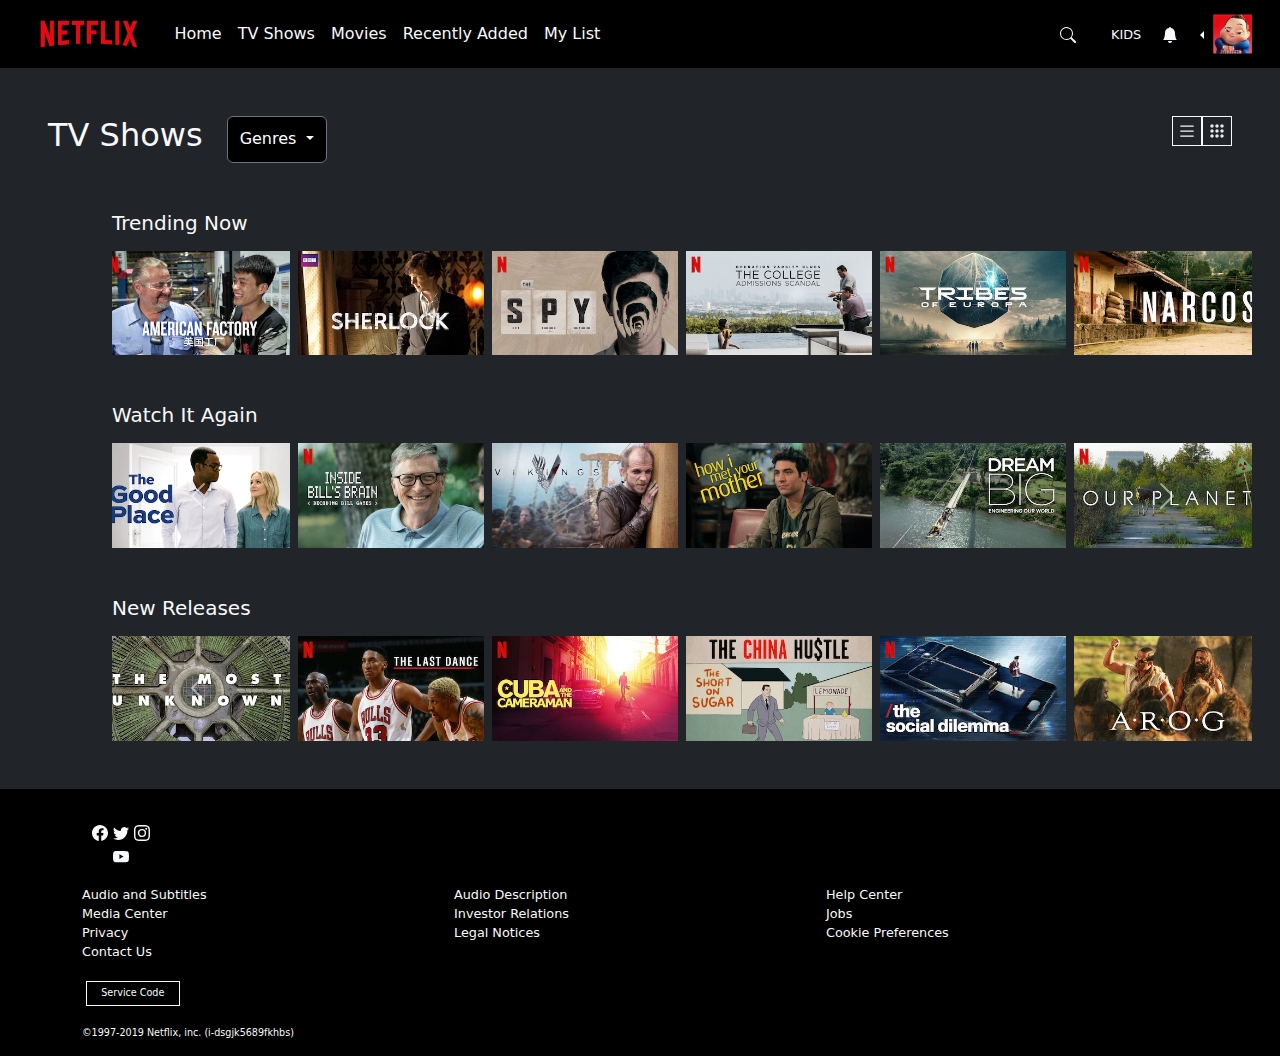
<file: index.html>
<!DOCTYPE html>
<html lang="en">

<head>
    <meta charset="UTF-8">
    <meta name="viewport" content="width=device-width, initial-scale=1.0">
    <link href="https://cdn.jsdelivr.net/npm/bootstrap@5.3.3/dist/css/bootstrap.min.css" rel="stylesheet"
        integrity="sha384-QWTKZyjpPEjISv5WaRU9OFeRpok6YctnYmDr5pNlyT2bRjXh0JMhjY6hW+ALEwIH" crossorigin="anonymous">
    <link rel="stylesheet" href="custom-style.css">
    <title>NETFLIX</title>
</head>

<body class="bg-dark">
    <header class="bg-black sticky-top">
        <nav class="navbar navbar-expand-lg px-3">
            <div class="container-fluid">
                <img src="assets/netflix_logo.png" alt="logo" class="w-10 me-3">
                <button class="navbar-toggler bg-light" type="button" data-bs-toggle="collapse"
                    data-bs-target="#navbarNav" aria-controls="navbarNav" aria-expanded="false"
                    aria-label="Toggle navigation">
                    <span class="navbar-toggler-icon"></span>
                </button>
                <div class="collapse navbar-collapse" id="navbarNav">
                    <ul class="navbar-nav">
                        <li class="nav-item">
                            <a class="nav-link active text-light" aria-current="page" href="#">Home</a>
                        </li>
                        <li class="nav-item ">
                            <a class="nav-link text-light" href="#">TV Shows</a>
                        </li>
                        <li class="nav-item">
                            <a class="nav-link text-light" href="#">Movies</a>
                        </li>
                        <li class="nav-item">
                            <a class="nav-link text-light" href="#">Recently Added</a>
                        </li>
                        <li class="nav-item">
                            <a class="nav-link text-light" href="#">My List</a>
                        </li>
                    </ul>
                </div>
                <div class="row align-items-center w-25 d-none d-lg-flex justify-content-end">
                    <div class="col-2 px-0">
                        <span class="text-light"><svg xmlns="http://www.w3.org/2000/svg" width="16" height="16"
                                fill="currentColor" class="bi bi-search" viewBox="0 0 16 16">
                                <path
                                    d="M11.742 10.344a6.5 6.5 0 1 0-1.397 1.398h-.001q.044.06.098.115l3.85 3.85a1 1 0 0 0 1.415-1.414l-3.85-3.85a1 1 0 0 0-.115-.1zM12 6.5a5.5 5.5 0 1 1-11 0 5.5 5.5 0 0 1 11 0" />
                            </svg></span>
                    </div>
                    <div class="col-2 px-0">
                        <p class="text-light fs-small m-0">KIDS</p>
                    </div>
                    <div class="col-1 px-0">
                        <span class="text-light"><svg xmlns="http://www.w3.org/2000/svg" width="16" height="16"
                                fill="currentColor" class="bi bi-bell-fill" viewBox="0 0 16 16">
                                <path
                                    d="M8 16a2 2 0 0 0 2-2H6a2 2 0 0 0 2 2m.995-14.901a1 1 0 1 0-1.99 0A5 5 0 0 0 3 6c0 1.098-.5 6-2 7h14c-1.5-1-2-5.902-2-7 0-2.42-1.72-4.44-4.005-4.901" />
                            </svg></span>
                    </div>
                    <div class="col-3 px-0">
                        <div class="btn-group dropstart">
                            <button type="button" class="btn btn-secondary dropdown-toggle bg-transparent border-0"
                                data-bs-toggle="dropdown" aria-expanded="false">
                                <img src="assets/avatar.png" alt="avatar
                              " class="w-75">
                            </button>
                            <ul
                                class="dropdown-menu dropdown-menu-end dropdown-menu-lg-start bg-dark border border-1 border-light">
                                <li><a class="dropdown-item bg-dark text-light" href="profile.html">Profile</a></li>
                                <li><a class="dropdown-item bg-dark text-light" href="settings.html">Settings</a></li>
                            </ul>
                        </div>

                    </div>
                </div>
            </div>
        </nav>
    </header>

    <main class="px-5 mt-5">
        <div class="hero d-flex justify-content-between align-center">
            <div class="tv-shows d-flex justify-content-between">
                <h1 class="text-light me-4 fs-2">TV Shows</h1>
                <div class="btn-group ">
                    <button class="btn btn-secondary dropdown-toggle fs-6" type="button" data-bs-toggle="dropdown"
                        aria-expanded="false" style="background-color: black;">
                        Genres
                    </button>
                    <ul class="dropdown-menu bg-black">
                        <li><a class="dropdown-item bg-dark text-light" href="#">Fantasy</a></li>
                        <li><a class="dropdown-item bg-dark text-light" href="#">Sci-Fi</a></li>
                        <li><a class="dropdown-item bg-dark text-light" href="#">Horror</a></li>
                    </ul>
                </div>
            </div>
            <div class="d-none d-lg-flex">
                <svg xmlns="http://www.w3.org/2000/svg" width="30" height="30" fill="currentColor"
                    class="bi bi-list text-light border border-1 border-light p-1" viewBox="0 0 16 16">
                    <path fill-rule="evenodd"
                        d="M2.5 12a.5.5 0 0 1 .5-.5h10a.5.5 0 0 1 0 1H3a.5.5 0 0 1-.5-.5m0-4a.5.5 0 0 1 .5-.5h10a.5.5 0 0 1 0 1H3a.5.5 0 0 1-.5-.5m0-4a.5.5 0 0 1 .5-.5h10a.5.5 0 0 1 0 1H3a.5.5 0 0 1-.5-.5" />
                </svg>
                <svg xmlns="http://www.w3.org/2000/svg" height="30px" viewBox="0 -960 960 960" width="30px"
                    fill="#e8eaed" class="border border-1 border-light p-1">
                    <path
                        d="M240-160q-33 0-56.5-23.5T160-240q0-33 23.5-56.5T240-320q33 0 56.5 23.5T320-240q0 33-23.5 56.5T240-160Zm240 0q-33 0-56.5-23.5T400-240q0-33 23.5-56.5T480-320q33 0 56.5 23.5T560-240q0 33-23.5 56.5T480-160Zm240 0q-33 0-56.5-23.5T640-240q0-33 23.5-56.5T720-320q33 0 56.5 23.5T800-240q0 33-23.5 56.5T720-160ZM240-400q-33 0-56.5-23.5T160-480q0-33 23.5-56.5T240-560q33 0 56.5 23.5T320-480q0 33-23.5 56.5T240-400Zm240 0q-33 0-56.5-23.5T400-480q0-33 23.5-56.5T480-560q33 0 56.5 23.5T560-480q0 33-23.5 56.5T480-400Zm240 0q-33 0-56.5-23.5T640-480q0-33 23.5-56.5T720-560q33 0 56.5 23.5T800-480q0 33-23.5 56.5T720-400ZM240-640q-33 0-56.5-23.5T160-720q0-33 23.5-56.5T240-800q33 0 56.5 23.5T320-720q0 33-23.5 56.5T240-640Zm240 0q-33 0-56.5-23.5T400-720q0-33 23.5-56.5T480-800q33 0 56.5 23.5T560-720q0 33-23.5 56.5T480-640Zm240 0q-33 0-56.5-23.5T640-720q0-33 23.5-56.5T720-800q33 0 56.5 23.5T800-720q0 33-23.5 56.5T720-640Z" />
                </svg>
            </div>
        </div>

        <section class="container mt-5 px-0 mx-0 align-items-center d-flex flex-column d-lg-block ms-lg-6">
            <h2 class="text-light fs-5 mb-3">Trending Now</h2>
            <div id="trendingCarousel" class="carousel slide" data-ride="carousel">
                <div class="carousel-inner">
                    <div class="carousel-item active">
                        <div class="row ">
                            <div class="col-4 col-lg-2 px-1"><img src="assets/media/media1.jpg" class="d-block w-100"
                                    alt="...">
                            </div>
                            <div class="col-4 col-lg-2 px-1"><img src="assets/media/media0.webp" class="d-block w-100"
                                    alt="...">
                            </div>
                            <div class="col-4 col-lg-2 px-1"><img src="assets/media/media10.jpg" class="d-block w-100"
                                    alt="...">
                            </div>
                            <div class="col-4 col-lg-2 px-1 d-none d-lg-block"><img src="assets/media/media11.jpg"
                                    class="d-block w-100" alt="...">
                            </div>
                            <div class="col-4 col-lg-2 px-1 d-none d-lg-block"><img src="assets/media/media12.jpg"
                                    class="d-block w-100" alt="...">
                            </div>
                            <div class="col-4 col-lg-2 px-1 d-none d-lg-block"><img src="assets/media/media13.jpg"
                                    class="d-block w-100" alt="...">
                            </div>
                        </div>
                    </div>
                    <div class="carousel-item ">
                        <div class="row ">
                            <div class="col-4 col-lg-2 px-1"><img src="assets/media/media14.webp" class="d-block w-100"
                                    alt="...">
                            </div>
                            <div class="col-4 col-lg-2 px-1"><img src="assets/media/media15.jpg" class="d-block w-100"
                                    alt="...">
                            </div>
                            <div class="col-4 col-lg-2 px-1"><img src="assets/media/media16.webp" class="d-block w-100"
                                    alt="...">
                            </div>
                            <div class="col-4 col-lg-2 px-1 d-none d-lg-block"><img src="assets/media/media17.jpg"
                                    class="d-block w-100" alt="...">
                            </div>
                            <div class="col-4 col-lg-2 px-1 d-none d-lg-block"><img src="assets/media/media18.jpg"
                                    class="d-block w-100" alt="...">
                            </div>
                            <div class="col-4 col-lg-2 px-1 d-none d-lg-block"><img src="assets/media/media19.webp"
                                    class="d-block w-100" alt="...">
                            </div>
                        </div>
                    </div>
                </div>
                <button class="carousel-control-prev" type="button" data-bs-target="#trendingCarousel"
                    data-bs-slide="prev">
                    <span class="carousel-control-prev-icon" aria-hidden="true"></span>
                    <span class="visually-hidden">Previous</span>
                </button>
                <button class="carousel-control-next" type="button" data-bs-target="#trendingCarousel"
                    data-bs-slide="next">
                    <span class="carousel-control-next-icon" aria-hidden="true"></span>
                    <span class="visually-hidden">Next</span>
                </button>

            </div>


            <h2 class="mt-5 text-light fs-5 mb-3">Watch It Again</h2>
            <div id="watchCarousel" class="carousel slide" data-ride="carousel">
                <div class="carousel-inner">
                    <div class="carousel-item active">
                        <div class="row ">
                            <div class="col-4 col-lg-2 px-1"><img src="assets/media/media2.webp" class="d-block w-100"
                                    alt="...">
                            </div>
                            <div class="col-4 col-lg-2 px-1"><img src="assets/media/media20.jpg" class="d-block w-100"
                                    alt="...">
                            </div>
                            <div class="col-4 col-lg-2 px-1"><img src="assets/media/media21.webp" class="d-block w-100"
                                    alt="...">
                            </div>
                            <div class="col-4 col-lg-2 px-1 d-none d-lg-block"><img src="assets/media/media22.webp"
                                    class="d-block w-100" alt="...">
                            </div>
                            <div class="col-4 col-lg-2 px-1 d-none d-lg-block"><img src="assets/media/media23.webp"
                                    class="d-block w-100" alt="...">
                            </div>
                            <div class="col-4 col-lg-2 px-1 d-none d-lg-block"><img src="assets/media/media24.jpg"
                                    class="d-block w-100" alt="...">
                            </div>
                        </div>
                    </div>
                    <div class="carousel-item ">
                        <div class="row ">
                            <div class="col-4 col-lg-2 px-1"><img src="assets/media/media25.webp" class="d-block w-100"
                                    alt="...">
                            </div>
                            <div class="col-4 col-lg-2 px-1"><img src="assets/media/media26.webp" class="d-block w-100"
                                    alt="...">
                            </div>
                            <div class="col-4 col-lg-2 px-1"><img src="assets/media/media27.jpg" class="d-block w-100"
                                    alt="...">
                            </div>
                            <div class="col-4 col-lg-2 px-1 d-none d-lg-block"><img src="assets/media/media28.jpg"
                                    class="d-block w-100" alt="...">
                            </div>
                            <div class="col-4 col-lg-2 px-1 d-none d-lg-block"><img src="assets/media/media29.jpg"
                                    class="d-block w-100" alt="...">
                            </div>
                            <div class="col-4 col-lg-2 px-1 d-none d-lg-block"><img src="assets/media/media30.jpg"
                                    class="d-block w-100" alt="...">
                            </div>
                        </div>
                    </div>
                </div>
                <button class="carousel-control-prev" type="button" data-bs-target="#watchCarousel"
                    data-bs-slide="prev">
                    <span class="carousel-control-prev-icon" aria-hidden="true"></span>
                    <span class="visually-hidden">Previous</span>
                </button>
                <button class="carousel-control-next" type="button" data-bs-target="#watchCarousel"
                    data-bs-slide="next">
                    <span class="carousel-control-next-icon" aria-hidden="true"></span>
                    <span class="visually-hidden">Next</span>
                </button>

            </div>

                <!-- New Releases Section -->
                <h2 class="mt-5 text-light fs-5 mb-3 text-center text-lg-start">New Releases</h2>
                <div id="newCarousel" class="carousel slide" data-ride="carousel">
                    <div class="carousel-inner">
                        <div class="carousel-item active">
                            <div class="row ">
                                <div class="col-4 col-lg-2 px-1"><img src="assets/media/media31.webp" class="d-block w-100"
                                        alt="...">
                                </div>
                                <div class="col-4 col-lg-2 px-1"><img src="assets/media/media32.jpg" class="d-block w-100"
                                        alt="...">
                                </div>
                                <div class="col-4 col-lg-2 px-1"><img src="assets/media/media4.jpg" class="d-block w-100"
                                        alt="...">
                                </div>
                                <div class="col-4 col-lg-2 px-1 d-none d-lg-block"><img src="assets/media/media5.webp"
                                        class="d-block w-100" alt="...">
                                </div>
                                <div class="col-4 col-lg-2 px-1 d-none d-lg-block"><img src="assets/media/media6.jpg"
                                        class="d-block w-100" alt="...">
                                </div>
                                <div class="col-4 col-lg-2 px-1 d-none d-lg-block"><img src="assets/media/media7.webp"
                                        class="d-block w-100" alt="...">
                                </div>
                            </div>
                        </div>
                        <div class="carousel-item ">
                            <div class="row ">
                                <div class="col-4 col-lg-2 px-1"><img src="assets/media/media8.webp" class="d-block w-100"
                                        alt="...">
                                </div>
                                <div class="col-4 col-lg-2 px-1"><img src="assets/media/media9.jpg" class="d-block w-100"
                                        alt="...">
                                </div>
                                <div class="col-4 col-lg-2 px-1"><img src="assets/media/media0.webp" class="d-block w-100"
                                        alt="...">
                                </div>
                                <div class="col-4 col-lg-2 px-1 d-none d-lg-block"><img src="assets/media/media17.jpg"
                                        class="d-block w-100" alt="...">
                                </div>
                                <div class="col-4 col-lg-2 px-1 d-none d-lg-block"><img src="assets/media/media18.jpg"
                                        class="d-block w-100" alt="...">
                                </div>
                                <div class="col-4 col-lg-2 px-1 d-none d-lg-block"><img src="assets/media/media19.webp"
                                        class="d-block w-100" alt="...">
                                </div>
                            </div>
                        </div>
                    </div>
                    <button class="carousel-control-prev" type="button" data-bs-target="#newCarousel"
                        data-bs-slide="prev">
                        <span class="carousel-control-prev-icon" aria-hidden="true"></span>
                        <span class="visually-hidden">Previous</span>
                    </button>
                    <button class="carousel-control-next" type="button" data-bs-target="#newCarousel"
                        data-bs-slide="next">
                        <span class="carousel-control-next-icon" aria-hidden="true"></span>
                        <span class="visually-hidden">Next</span>
                    </button>
    
                </div>

        </section>


    </main>

    <footer class="footer bg-black mt-5">
        <div class="container d-flex flex-column ">
            <div class="row mt-3 mb-3 g-3">
                <div class="col-1 text-center">
                    <svg xmlns="http://www.w3.org/2000/svg" width="16" height="16" fill="currentColor"
                        class="bi bi-facebook text-light" viewBox="0 0 16 16">
                        <path
                            d="M16 8.049c0-4.446-3.582-8.05-8-8.05C3.58 0-.002 3.603-.002 8.05c0 4.017 2.926 7.347 6.75 7.951v-5.625h-2.03V8.05H6.75V6.275c0-2.017 1.195-3.131 3.022-3.131.876 0 1.791.157 1.791.157v1.98h-1.009c-.993 0-1.303.621-1.303 1.258v1.51h2.218l-.354 2.326H9.25V16c3.824-.604 6.75-3.934 6.75-7.951" />
                    </svg>
                    <svg xmlns="http://www.w3.org/2000/svg" width="16" height="16" fill="currentColor"
                        class="bi bi-twitter text-light" viewBox="0 0 16 16">
                        <path
                            d="M5.026 15c6.038 0 9.341-5.003 9.341-9.334q.002-.211-.006-.422A6.7 6.7 0 0 0 16 3.542a6.7 6.7 0 0 1-1.889.518 3.3 3.3 0 0 0 1.447-1.817 6.5 6.5 0 0 1-2.087.793A3.286 3.286 0 0 0 7.875 6.03a9.32 9.32 0 0 1-6.767-3.429 3.29 3.29 0 0 0 1.018 4.382A3.3 3.3 0 0 1 .64 6.575v.045a3.29 3.29 0 0 0 2.632 3.218 3.2 3.2 0 0 1-.865.115 3 3 0 0 1-.614-.057 3.28 3.28 0 0 0 3.067 2.277A6.6 6.6 0 0 1 .78 13.58a6 6 0 0 1-.78-.045A9.34 9.34 0 0 0 5.026 15" />
                    </svg>
                    <svg xmlns="http://www.w3.org/2000/svg" width="16" height="16" fill="currentColor"
                        class="bi bi-instagram text-light" viewBox="0 0 16 16">
                        <path
                            d="M8 0C5.829 0 5.556.01 4.703.048 3.85.088 3.269.222 2.76.42a3.9 3.9 0 0 0-1.417.923A3.9 3.9 0 0 0 .42 2.76C.222 3.268.087 3.85.048 4.7.01 5.555 0 5.827 0 8.001c0 2.172.01 2.444.048 3.297.04.852.174 1.433.372 1.942.205.526.478.972.923 1.417.444.445.89.719 1.416.923.51.198 1.09.333 1.942.372C5.555 15.99 5.827 16 8 16s2.444-.01 3.298-.048c.851-.04 1.434-.174 1.943-.372a3.9 3.9 0 0 0 1.416-.923c.445-.445.718-.891.923-1.417.197-.509.332-1.09.372-1.942C15.99 10.445 16 10.173 16 8s-.01-2.445-.048-3.299c-.04-.851-.175-1.433-.372-1.941a3.9 3.9 0 0 0-.923-1.417A3.9 3.9 0 0 0 13.24.42c-.51-.198-1.092-.333-1.943-.372C10.443.01 10.172 0 7.998 0zm-.717 1.442h.718c2.136 0 2.389.007 3.232.046.78.035 1.204.166 1.486.275.373.145.64.319.92.599s.453.546.598.92c.11.281.24.705.275 1.485.039.843.047 1.096.047 3.231s-.008 2.389-.047 3.232c-.035.78-.166 1.203-.275 1.485a2.5 2.5 0 0 1-.599.919c-.28.28-.546.453-.92.598-.28.11-.704.24-1.485.276-.843.038-1.096.047-3.232.047s-2.39-.009-3.233-.047c-.78-.036-1.203-.166-1.485-.276a2.5 2.5 0 0 1-.92-.598 2.5 2.5 0 0 1-.6-.92c-.109-.281-.24-.705-.275-1.485-.038-.843-.046-1.096-.046-3.233s.008-2.388.046-3.231c.036-.78.166-1.204.276-1.486.145-.373.319-.64.599-.92s.546-.453.92-.598c.282-.11.705-.24 1.485-.276.738-.034 1.024-.044 2.515-.045zm4.988 1.328a.96.96 0 1 0 0 1.92.96.96 0 0 0 0-1.92m-4.27 1.122a4.109 4.109 0 1 0 0 8.217 4.109 4.109 0 0 0 0-8.217m0 1.441a2.667 2.667 0 1 1 0 5.334 2.667 2.667 0 0 1 0-5.334" />
                    </svg>
                    <svg xmlns="http://www.w3.org/2000/svg" width="16" height="16" fill="currentColor"
                        class="bi bi-youtube text-light" viewBox="0 0 16 16">
                        <path
                            d="M8.051 1.999h.089c.822.003 4.987.033 6.11.335a2.01 2.01 0 0 1 1.415 1.42c.101.38.172.883.22 1.402l.01.104.022.26.008.104c.065.914.073 1.77.074 1.957v.075c-.001.194-.01 1.108-.082 2.06l-.008.105-.009.104c-.05.572-.124 1.14-.235 1.558a2.01 2.01 0 0 1-1.415 1.42c-1.16.312-5.569.334-6.18.335h-.142c-.309 0-1.587-.006-2.927-.052l-.17-.006-.087-.004-.171-.007-.171-.007c-1.11-.049-2.167-.128-2.654-.26a2.01 2.01 0 0 1-1.415-1.419c-.111-.417-.185-.986-.235-1.558L.09 9.82l-.008-.104A31 31 0 0 1 0 7.68v-.123c.002-.215.01-.958.064-1.778l.007-.103.003-.052.008-.104.022-.26.01-.104c.048-.519.119-1.023.22-1.402a2.01 2.01 0 0 1 1.415-1.42c.487-.13 1.544-.21 2.654-.26l.17-.007.172-.006.086-.003.171-.007A100 100 0 0 1 7.858 2zM6.4 5.209v4.818l4.157-2.408z" />
                    </svg>
                </div>
            </div>
            <div class="row justify-content-center g-0 ">
                <div class="col-md-4 p-0">
                    <ul class="list-unstyled text-light fs-small">
                        <li>Audio and Subtitles</li>
                        <li>Media Center</li>
                        <li>Privacy</li>
                        <li>Contact Us</li>
                    </ul>
                </div>
                <div class="col-md-4 p-0">
                    <ul class="list-unstyled text-light fs-small">
                        <li>Audio Description</li>
                        <li>Investor Relations</li>
                        <li>Legal Notices</li>
                    </ul>
                </div>
                <div class="col-md-4 p-0">
                    <ul class="list-unstyled text-light fs-small">
                        <li>Help Center</li>
                        <li>Jobs</li>
                        <li>Cookie Preferences</li>
                    </ul>
                </div>
            </div>
            <div class="row mt-1 mb-3 ms-1">
                <div class="col-1 border border-1 border-light text-light align-items-center px-0 py-1 ">
                    <p class="fs-supersmall mb-0 text-center">Service Code</p>
                </div>
            </div>

            <div class="row mt-1 mb-3">
                <div class="col-4 ">
                    <p class="text-light fs-supersmall m-0">©1997-2019 Netflix, inc. (i-dsgjk5689fkhbs)</p>
                </div>
            </div>

        </div>
    </footer>

    <script src="https://cdn.jsdelivr.net/npm/@popperjs/core@2.11.8/dist/umd/popper.min.js"
        integrity="sha384-I7E8VVD/ismYTF4hNIPjVp/Zjvgyol6VFvRkX/vR+Vc4jQkC+hVqc2pM8ODewa9r"
        crossorigin="anonymous"></script>
    <script src="https://cdn.jsdelivr.net/npm/bootstrap@5.3.3/dist/js/bootstrap.min.js"
        integrity="sha384-0pUGZvbkm6XF6gxjEnlmuGrJXVbNuzT9qBBavbLwCsOGabYfZo0T0to5eqruptLy"
        crossorigin="anonymous"></script>
</body>

</html>
</file>
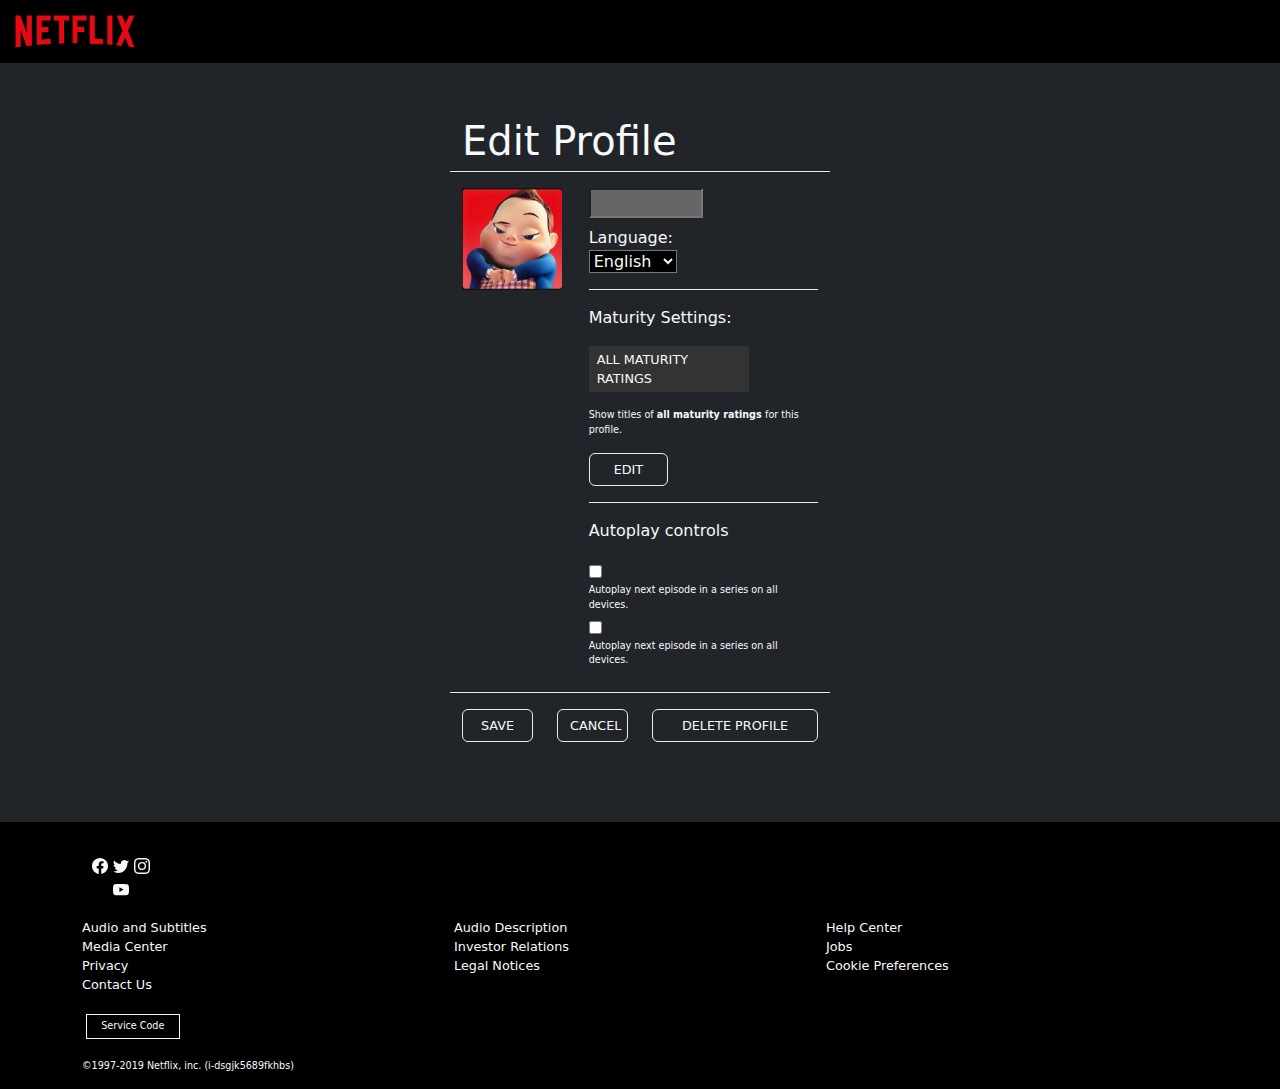
<file: profile.html>
<!DOCTYPE html>
<html lang="en">

<head>
    <meta charset="UTF-8">
    <meta name="viewport" content="width=device-width, initial-scale=1.0">
    <link rel="stylesheet" href="custom-style.css">
    <title>Profile</title>
</head>

<body class="bg-dark ">
    <header class="bg-black mb-5 sticky-top">
        <a href="index.html"><img src="assets/netflix_logo.png" alt="logo" width="150"></a>

    </header>
    <main>
        <div class="container ">
            <div class="row">
                <div class="col-lg-4 col-0"></div>
                <div class="col-lg-4 col-12">
                    <div class="row">
                        <div
                            class="col-12 border border-1 border-light-subtle border-top-0 border-start-0 border-end-0 mb-3">
                            <p class="text-light fs-1 mb-0">Edit Profile</p>
                        </div>
                        <div class="col-12 col-lg-4 justify-content-center d-flex mb-4 d-lg-block">
                            <img src="assets/avatar.png" alt="proofile" width="100">
                        </div>
                        <div class="col-12 col-lg-8 flex-column align-content-center ">
                            <input type="text " class="text-light bg-gray2 px-2 mb-2 w-50">
                            <form>
                                <div
                                    class="lang border border-1 border-light-subtle border-top-0 border-start-0 border-end-0 mb-3 pb-3">
                                    <label for="language" class="text-light">Language:</label>
                                    <select name="language" id="language" class="bg-black text-light d-block">
                                        <option selected>English</option>
                                        <option>Italiano</option>
                                        <option>Espanol</option>
                                        <option>Francais</option>
                                    </select>
                                </div>
                                <div
                                    class="maturity border border-1 border-light-subtle border-top-0 border-start-0 border-end-0 mb-3 pb-3">
                                    <p class="text-light">Maturity Settings:</p>
                                    <p class="text-light bg-grayold py-1 px-2  fs-small w-70">ALL MATURITY RATINGS</p>
                                    <p class="text-light fs-supersmall">Show titles of <span class="fw-bold">all
                                            maturity ratings </span>for this profile.</p>
                                    <button
                                        class="btn text-light border border-1 border-light-subtle px-4 fs-small">EDIT</button>
                                </div>
                                <div class="autoplay">
                                    <p class="text-light">Autoplay controls</p>
                                    <input type="checkbox" class="text-light align-middle " id="autoplayChekd">
                                    <label for="autoplayChekd" class="text-light fs-supersmall">
                                        Autoplay next episode in a series on all devices.
                                    </label><br>
                                    <input type="checkbox" class="text-light bg-transparent align-middle" id="autoplay">
                                    <label for="autoplay" class="text-light fs-supersmall mb-4">
                                        Autoplay next episode in a series on all devices.
                                    </label>
                                </div>
                            </form>

                        </div>
                        <div
                            class="col-12 border border-1 border-light-subtle border-bottom-0 border-start-0 border-end-0 mb-3">
                            <p class="text-light fs-1 mb-0">
                            <div class="row mt-3">
                                <div class="col-3 "><button
                                        class="btn text-light border border-1 border-light-subtle fs-small w-100">SAVE</button>
                                </div>
                                <div class="col-3"><button
                                        class="btn text-light border border-1 border-light-subtle fs-small w-100">CANCEL</button>
                                </div>
                                <div class="col-6"><button
                                        class="btn text-light border border-1 border-light-subtle fs-small w-100">DELETE
                                        PROFILE</button></div>
                            </div>

                            </p>
                        </div>
                    </div>

                </div>
                <div class="col-lg-4 col-0"></div>
            </div>
        </div>

    </main>







    <footer class="footer bg-black mt-5">
        <div class="container d-flex flex-column ">
            <div class="row mt-3 mb-3 g-3">
                <div class="col-1 text-center">
                    <svg xmlns="http://www.w3.org/2000/svg" width="16" height="16" fill="currentColor"
                        class="bi bi-facebook text-light" viewBox="0 0 16 16">
                        <path
                            d="M16 8.049c0-4.446-3.582-8.05-8-8.05C3.58 0-.002 3.603-.002 8.05c0 4.017 2.926 7.347 6.75 7.951v-5.625h-2.03V8.05H6.75V6.275c0-2.017 1.195-3.131 3.022-3.131.876 0 1.791.157 1.791.157v1.98h-1.009c-.993 0-1.303.621-1.303 1.258v1.51h2.218l-.354 2.326H9.25V16c3.824-.604 6.75-3.934 6.75-7.951" />
                    </svg>
                    <svg xmlns="http://www.w3.org/2000/svg" width="16" height="16" fill="currentColor"
                        class="bi bi-twitter text-light" viewBox="0 0 16 16">
                        <path
                            d="M5.026 15c6.038 0 9.341-5.003 9.341-9.334q.002-.211-.006-.422A6.7 6.7 0 0 0 16 3.542a6.7 6.7 0 0 1-1.889.518 3.3 3.3 0 0 0 1.447-1.817 6.5 6.5 0 0 1-2.087.793A3.286 3.286 0 0 0 7.875 6.03a9.32 9.32 0 0 1-6.767-3.429 3.29 3.29 0 0 0 1.018 4.382A3.3 3.3 0 0 1 .64 6.575v.045a3.29 3.29 0 0 0 2.632 3.218 3.2 3.2 0 0 1-.865.115 3 3 0 0 1-.614-.057 3.28 3.28 0 0 0 3.067 2.277A6.6 6.6 0 0 1 .78 13.58a6 6 0 0 1-.78-.045A9.34 9.34 0 0 0 5.026 15" />
                    </svg>
                    <svg xmlns="http://www.w3.org/2000/svg" width="16" height="16" fill="currentColor"
                        class="bi bi-instagram text-light" viewBox="0 0 16 16">
                        <path
                            d="M8 0C5.829 0 5.556.01 4.703.048 3.85.088 3.269.222 2.76.42a3.9 3.9 0 0 0-1.417.923A3.9 3.9 0 0 0 .42 2.76C.222 3.268.087 3.85.048 4.7.01 5.555 0 5.827 0 8.001c0 2.172.01 2.444.048 3.297.04.852.174 1.433.372 1.942.205.526.478.972.923 1.417.444.445.89.719 1.416.923.51.198 1.09.333 1.942.372C5.555 15.99 5.827 16 8 16s2.444-.01 3.298-.048c.851-.04 1.434-.174 1.943-.372a3.9 3.9 0 0 0 1.416-.923c.445-.445.718-.891.923-1.417.197-.509.332-1.09.372-1.942C15.99 10.445 16 10.173 16 8s-.01-2.445-.048-3.299c-.04-.851-.175-1.433-.372-1.941a3.9 3.9 0 0 0-.923-1.417A3.9 3.9 0 0 0 13.24.42c-.51-.198-1.092-.333-1.943-.372C10.443.01 10.172 0 7.998 0zm-.717 1.442h.718c2.136 0 2.389.007 3.232.046.78.035 1.204.166 1.486.275.373.145.64.319.92.599s.453.546.598.92c.11.281.24.705.275 1.485.039.843.047 1.096.047 3.231s-.008 2.389-.047 3.232c-.035.78-.166 1.203-.275 1.485a2.5 2.5 0 0 1-.599.919c-.28.28-.546.453-.92.598-.28.11-.704.24-1.485.276-.843.038-1.096.047-3.232.047s-2.39-.009-3.233-.047c-.78-.036-1.203-.166-1.485-.276a2.5 2.5 0 0 1-.92-.598 2.5 2.5 0 0 1-.6-.92c-.109-.281-.24-.705-.275-1.485-.038-.843-.046-1.096-.046-3.233s.008-2.388.046-3.231c.036-.78.166-1.204.276-1.486.145-.373.319-.64.599-.92s.546-.453.92-.598c.282-.11.705-.24 1.485-.276.738-.034 1.024-.044 2.515-.045zm4.988 1.328a.96.96 0 1 0 0 1.92.96.96 0 0 0 0-1.92m-4.27 1.122a4.109 4.109 0 1 0 0 8.217 4.109 4.109 0 0 0 0-8.217m0 1.441a2.667 2.667 0 1 1 0 5.334 2.667 2.667 0 0 1 0-5.334" />
                    </svg>
                    <svg xmlns="http://www.w3.org/2000/svg" width="16" height="16" fill="currentColor"
                        class="bi bi-youtube text-light" viewBox="0 0 16 16">
                        <path
                            d="M8.051 1.999h.089c.822.003 4.987.033 6.11.335a2.01 2.01 0 0 1 1.415 1.42c.101.38.172.883.22 1.402l.01.104.022.26.008.104c.065.914.073 1.77.074 1.957v.075c-.001.194-.01 1.108-.082 2.06l-.008.105-.009.104c-.05.572-.124 1.14-.235 1.558a2.01 2.01 0 0 1-1.415 1.42c-1.16.312-5.569.334-6.18.335h-.142c-.309 0-1.587-.006-2.927-.052l-.17-.006-.087-.004-.171-.007-.171-.007c-1.11-.049-2.167-.128-2.654-.26a2.01 2.01 0 0 1-1.415-1.419c-.111-.417-.185-.986-.235-1.558L.09 9.82l-.008-.104A31 31 0 0 1 0 7.68v-.123c.002-.215.01-.958.064-1.778l.007-.103.003-.052.008-.104.022-.26.01-.104c.048-.519.119-1.023.22-1.402a2.01 2.01 0 0 1 1.415-1.42c.487-.13 1.544-.21 2.654-.26l.17-.007.172-.006.086-.003.171-.007A100 100 0 0 1 7.858 2zM6.4 5.209v4.818l4.157-2.408z" />
                    </svg>
                </div>
            </div>
            <div class="row justify-content-center g-0 ">
                <div class="col-md-4 p-0">
                    <ul class="list-unstyled text-light fs-small">
                        <li>Audio and Subtitles</li>
                        <li>Media Center</li>
                        <li>Privacy</li>
                        <li>Contact Us</li>
                    </ul>
                </div>
                <div class="col-md-4 p-0">
                    <ul class="list-unstyled text-light fs-small">
                        <li>Audio Description</li>
                        <li>Investor Relations</li>
                        <li>Legal Notices</li>
                    </ul>
                </div>
                <div class="col-md-4 p-0">
                    <ul class="list-unstyled text-light fs-small">
                        <li>Help Center</li>
                        <li>Jobs</li>
                        <li>Cookie Preferences</li>
                    </ul>
                </div>
            </div>
            <div class="row mt-1 mb-3 ms-1">
                <div class="col-1 border border-1 border-light text-light align-items-center px-0 py-1 ">
                    <p class="fs-supersmall mb-0 text-center">Service Code</p>
                </div>
            </div>

            <div class="row mt-1 mb-3">
                <div class="col-4 ">
                    <p class="text-light fs-supersmall m-0">©1997-2019 Netflix, inc. (i-dsgjk5689fkhbs)</p>
                </div>
            </div>

        </div>
    </footer>

    <script src="https://cdn.jsdelivr.net/npm/@popperjs/core@2.11.8/dist/umd/popper.min.js"
        integrity="sha384-I7E8VVD/ismYTF4hNIPjVp/Zjvgyol6VFvRkX/vR+Vc4jQkC+hVqc2pM8ODewa9r"
        crossorigin="anonymous"></script>
    <script src="https://cdn.jsdelivr.net/npm/bootstrap@5.3.3/dist/js/bootstrap.min.js"
        integrity="sha384-0pUGZvbkm6XF6gxjEnlmuGrJXVbNuzT9qBBavbLwCsOGabYfZo0T0to5eqruptLy"
        crossorigin="anonymous"></script>
</body>

</html>
</file>
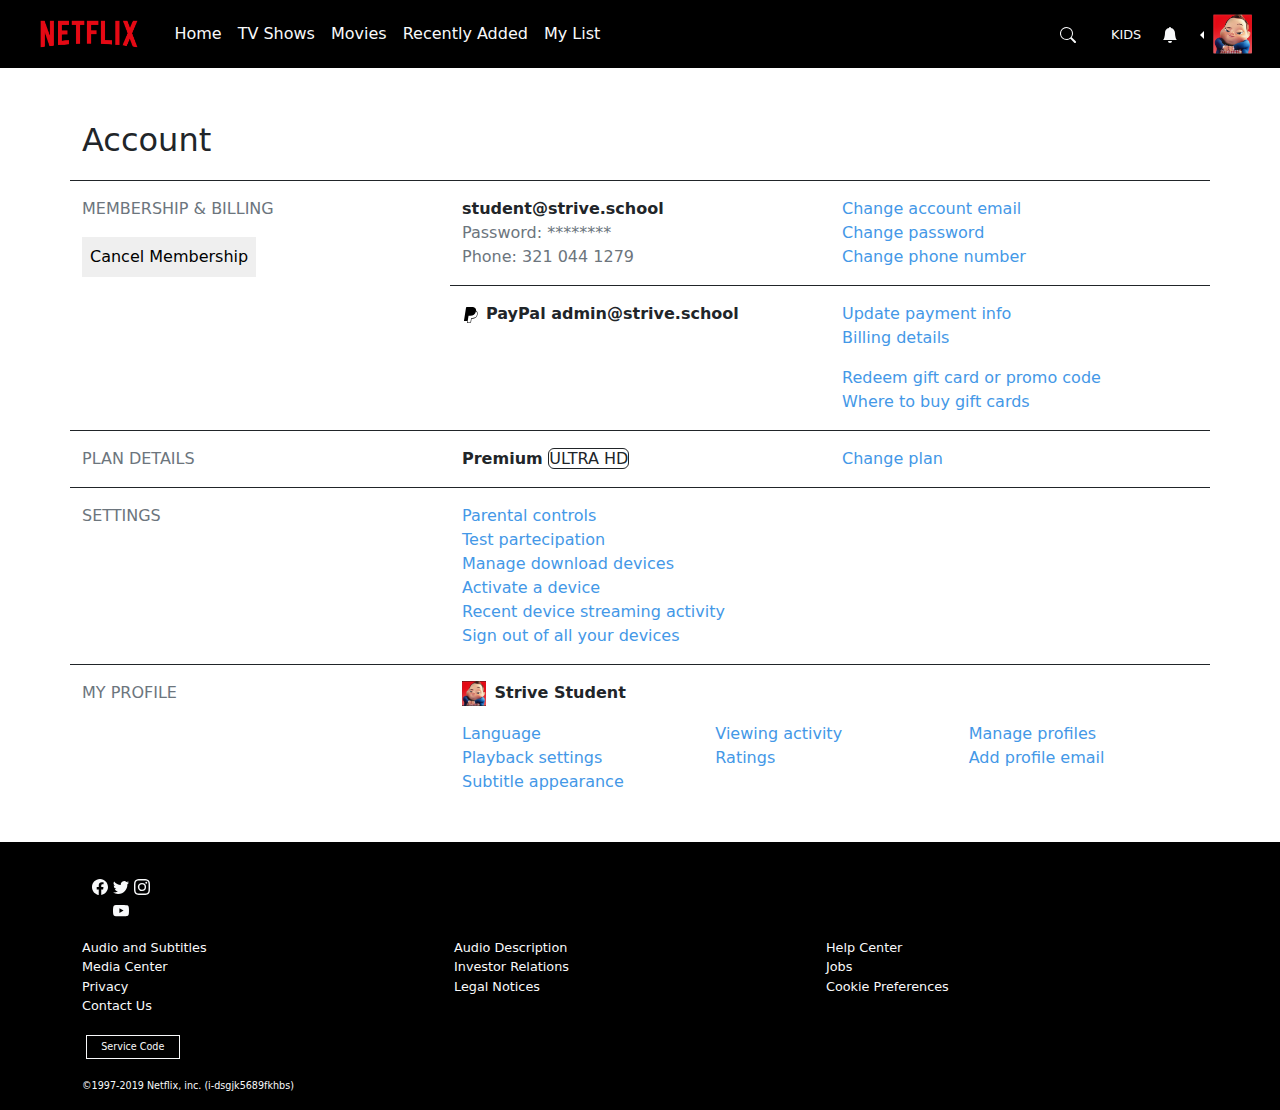
<file: settings.html>
<!DOCTYPE html>
<html lang="en">

<head>
    <meta charset="UTF-8">
    <meta name="viewport" content="width=device-width, initial-scale=1.0">
    <link rel="stylesheet" href="custom-style.css">
    <title>Settings</title>
</head>

<body>
    <header class="bg-black sticky-top">
        <nav class="navbar navbar-expand-lg px-3 ">
            <div class="container-fluid">
                <img src="assets/netflix_logo.png" alt="logo" class="w-10 me-3">
                <button class="navbar-toggler bg-light" type="button" data-bs-toggle="collapse"
                    data-bs-target="#navbarNav" aria-controls="navbarNav" aria-expanded="false"
                    aria-label="Toggle navigation">
                    <span class="navbar-toggler-icon"></span>
                </button>
                <div class="collapse navbar-collapse" id="navbarNav">
                    <ul class="navbar-nav">
                        <li class="nav-item">
                            <a class="nav-link active text-light" aria-current="page" href="#">Home</a>
                        </li>
                        <li class="nav-item ">
                            <a class="nav-link text-light" href="#">TV Shows</a>
                        </li>
                        <li class="nav-item">
                            <a class="nav-link text-light" href="#">Movies</a>
                        </li>
                        <li class="nav-item">
                            <a class="nav-link text-light" href="#">Recently Added</a>
                        </li>
                        <li class="nav-item">
                            <a class="nav-link text-light" href="#">My List</a>
                        </li>
                    </ul>
                </div>
                <div class="row align-items-center w-25 d-none d-lg-flex justify-content-end">
                    <div class="col-2 px-0">
                        <span class="text-light"><svg xmlns="http://www.w3.org/2000/svg" width="16" height="16"
                                fill="currentColor" class="bi bi-search" viewBox="0 0 16 16">
                                <path
                                    d="M11.742 10.344a6.5 6.5 0 1 0-1.397 1.398h-.001q.044.06.098.115l3.85 3.85a1 1 0 0 0 1.415-1.414l-3.85-3.85a1 1 0 0 0-.115-.1zM12 6.5a5.5 5.5 0 1 1-11 0 5.5 5.5 0 0 1 11 0" />
                            </svg></span>
                    </div>
                    <div class="col-2 px-0">
                        <p class="text-light fs-small m-0">KIDS</p>
                    </div>
                    <div class="col-1 px-0">
                        <span class="text-light"><svg xmlns="http://www.w3.org/2000/svg" width="16" height="16"
                                fill="currentColor" class="bi bi-bell-fill" viewBox="0 0 16 16">
                                <path
                                    d="M8 16a2 2 0 0 0 2-2H6a2 2 0 0 0 2 2m.995-14.901a1 1 0 1 0-1.99 0A5 5 0 0 0 3 6c0 1.098-.5 6-2 7h14c-1.5-1-2-5.902-2-7 0-2.42-1.72-4.44-4.005-4.901" />
                            </svg></span>
                    </div>
                    <div class="col-3 px-0">
                        <div class="btn-group dropstart">
                            <button type="button" class="btn btn-secondary dropdown-toggle bg-transparent border-0"
                                data-bs-toggle="dropdown" aria-expanded="false">
                                <img src="assets/avatar.png" alt="avatar
                              " class="w-75">
                            </button>
                            <ul
                                class="dropdown-menu dropdown-menu-end dropdown-menu-lg-start bg-dark border border-1 border-light">
                                <li><a class="dropdown-item bg-dark text-light" href="index.html">Home</a></li>
                                <li><a class="dropdown-item bg-dark text-light" href="profile.html">Profile</a></li>
                            </ul>
                        </div>

                    </div>
                </div>
            </div>
        </nav>
    </header>

    <main>
        <section class="container mt-5">
            <div class="row">
                <div class="col-12 border border-1 border-dark border-top-0 border-start-0 border-end-0 mb-3">
                    <p class="fs-2">Account</p>
                </div>
                <div class="col-4 border border-1 border-dark border-top-0 border-start-0 border-end-0 mb-3">
                    <p class="text-secondary">MEMBERSHIP & BILLING</p>
                    <button class="border-0 p-2">Cancel Membership</button>
                </div>
                <div class="col-8 justify-content-between ">
                    <div class="row border border-1 border-dark border-top-0 border-start-0 border-end-0 mb-3">
                        <div class="col-6">
                            <p class="fw-semibold my-0" >student@strive.school</p>
                            <p class="text-secondary my-0" >Password: ********</p>
                            <p class="text-secondary my-0">Phone: 321 044 1279</p>
                        </div>
                        <div class="col-6">
                            <p class="my-0 text-chit">Change account email</p>
                            <p class="my-0 text-chit">Change password</p>
                            <p class="mt-0 text-chit">Change phone number</p>
                        </div>
                    </div>
                    <div class="row border border-1 border-dark border-top-0 border-start-0 border-end-0 mb-3">
                        <div class="col-6">
                            <p class="fw-semibold"><img src="assets/svg/paypal.svg" alt="paypal" class="me-2">PayPal admin@strive.school</p>
                        </div>
                        <div class="col-6">
                            <p class="my-0 text-chit">Update payment info</p>
                            <p class="mt-0 text-chit">Billing details</p>
                        </div>
                        <div class="col-6">
                        </div>
                        <div class="col-6">
                            <p class="my-0 text-chit">Redeem gift card or promo code</p>
                            <p class="mt-0 text-chit">Where to buy gift cards</p>
                        </div>
                    </div>
                </div>
                <div class="col-4 border border-1 border-dark border-top-0 border-start-0 border-end-0 mb-3">
                    <p class="text-secondary">PLAN DETAILS</p>
                </div>
                <div class="col-8 justify-content-between ">
                    <div class="row border border-1 border-dark border-top-0 border-start-0 border-end-0 mb-3">
                        <div class="col-6">
                            <p class="fw-semibold">Premium <span class="fw-light  rounded border border-1 border-dark">ULTRA <span class="fw-medium">HD</span></span></p>
                        </div>
                        <div class="col-6">
                            <p class="text-chit">Change plan</p>
                        </div>
                    </div>
                </div>
                <div class="col-4 border border-1 border-dark border-top-0 border-start-0 border-end-0 mb-3">
                    <p class="text-secondary">SETTINGS</p>
                </div>
                <div class="col-8 justify-content-between ">
                    <div class="row border border-1 border-dark border-top-0 border-start-0 border-end-0 mb-3">
                        <div class="col-6">
                            <p  class="my-0 text-chit">Parental controls</p>
                            <p  class="my-0 text-chit">Test partecipation</p>
                            <p  class="my-0 text-chit">Manage download devices</p>
                            <p  class="my-0 text-chit">Activate a device</p>
                            <p  class="my-0 text-chit">Recent device streaming activity</p>
                            <p  class="mt-0 text-chit">Sign out of all your devices</p>
                        </div>
                        <div class="col-6">
                        </div>
                    </div>
                </div>
                <div class="col-4 ">
                    <p class="text-secondary">MY PROFILE</p>
                </div>
                <div class="col-8 justify-content-between ">
                    <div class="row ">
                        <div class="col-12">
                            <p class="fw-semibold"><img src="assets/avatar.png" alt="avatar" height="25" class="me-2">Strive Student</p>
                        </div>
                        <div class="col-4">
                            <p class="my-0 text-chit">Language</p>
                            <p  class="my-0 text-chit">Playback settings</p>
                            <p  class="my-0 text-chit">Subtitle appearance</p>

                        </div>
                        <div class="col-4">
                            <p  class="my-0 text-chit">Viewing activity</p>
                            <p  class="my-0 text-chit">Ratings</p>
                        </div>

                        <div class="col-4">
                            <p  class="my-0 text-chit">Manage profiles</p>
                            <p  class="my-0 text-chit">Add profile email</p>
                        </div>
                    </div>
                </div>
        </section>
    </main>

    <footer class="footer bg-black mt-5">
        <div class="container d-flex flex-column ">
            <div class="row mt-3 mb-3 g-3">
                <div class="col-1 text-center">
                    <svg xmlns="http://www.w3.org/2000/svg" width="16" height="16" fill="currentColor"
                        class="bi bi-facebook text-light" viewBox="0 0 16 16">
                        <path
                            d="M16 8.049c0-4.446-3.582-8.05-8-8.05C3.58 0-.002 3.603-.002 8.05c0 4.017 2.926 7.347 6.75 7.951v-5.625h-2.03V8.05H6.75V6.275c0-2.017 1.195-3.131 3.022-3.131.876 0 1.791.157 1.791.157v1.98h-1.009c-.993 0-1.303.621-1.303 1.258v1.51h2.218l-.354 2.326H9.25V16c3.824-.604 6.75-3.934 6.75-7.951" />
                    </svg>
                    <svg xmlns="http://www.w3.org/2000/svg" width="16" height="16" fill="currentColor"
                        class="bi bi-twitter text-light" viewBox="0 0 16 16">
                        <path
                            d="M5.026 15c6.038 0 9.341-5.003 9.341-9.334q.002-.211-.006-.422A6.7 6.7 0 0 0 16 3.542a6.7 6.7 0 0 1-1.889.518 3.3 3.3 0 0 0 1.447-1.817 6.5 6.5 0 0 1-2.087.793A3.286 3.286 0 0 0 7.875 6.03a9.32 9.32 0 0 1-6.767-3.429 3.29 3.29 0 0 0 1.018 4.382A3.3 3.3 0 0 1 .64 6.575v.045a3.29 3.29 0 0 0 2.632 3.218 3.2 3.2 0 0 1-.865.115 3 3 0 0 1-.614-.057 3.28 3.28 0 0 0 3.067 2.277A6.6 6.6 0 0 1 .78 13.58a6 6 0 0 1-.78-.045A9.34 9.34 0 0 0 5.026 15" />
                    </svg>
                    <svg xmlns="http://www.w3.org/2000/svg" width="16" height="16" fill="currentColor"
                        class="bi bi-instagram text-light" viewBox="0 0 16 16">
                        <path
                            d="M8 0C5.829 0 5.556.01 4.703.048 3.85.088 3.269.222 2.76.42a3.9 3.9 0 0 0-1.417.923A3.9 3.9 0 0 0 .42 2.76C.222 3.268.087 3.85.048 4.7.01 5.555 0 5.827 0 8.001c0 2.172.01 2.444.048 3.297.04.852.174 1.433.372 1.942.205.526.478.972.923 1.417.444.445.89.719 1.416.923.51.198 1.09.333 1.942.372C5.555 15.99 5.827 16 8 16s2.444-.01 3.298-.048c.851-.04 1.434-.174 1.943-.372a3.9 3.9 0 0 0 1.416-.923c.445-.445.718-.891.923-1.417.197-.509.332-1.09.372-1.942C15.99 10.445 16 10.173 16 8s-.01-2.445-.048-3.299c-.04-.851-.175-1.433-.372-1.941a3.9 3.9 0 0 0-.923-1.417A3.9 3.9 0 0 0 13.24.42c-.51-.198-1.092-.333-1.943-.372C10.443.01 10.172 0 7.998 0zm-.717 1.442h.718c2.136 0 2.389.007 3.232.046.78.035 1.204.166 1.486.275.373.145.64.319.92.599s.453.546.598.92c.11.281.24.705.275 1.485.039.843.047 1.096.047 3.231s-.008 2.389-.047 3.232c-.035.78-.166 1.203-.275 1.485a2.5 2.5 0 0 1-.599.919c-.28.28-.546.453-.92.598-.28.11-.704.24-1.485.276-.843.038-1.096.047-3.232.047s-2.39-.009-3.233-.047c-.78-.036-1.203-.166-1.485-.276a2.5 2.5 0 0 1-.92-.598 2.5 2.5 0 0 1-.6-.92c-.109-.281-.24-.705-.275-1.485-.038-.843-.046-1.096-.046-3.233s.008-2.388.046-3.231c.036-.78.166-1.204.276-1.486.145-.373.319-.64.599-.92s.546-.453.92-.598c.282-.11.705-.24 1.485-.276.738-.034 1.024-.044 2.515-.045zm4.988 1.328a.96.96 0 1 0 0 1.92.96.96 0 0 0 0-1.92m-4.27 1.122a4.109 4.109 0 1 0 0 8.217 4.109 4.109 0 0 0 0-8.217m0 1.441a2.667 2.667 0 1 1 0 5.334 2.667 2.667 0 0 1 0-5.334" />
                    </svg>
                    <svg xmlns="http://www.w3.org/2000/svg" width="16" height="16" fill="currentColor"
                        class="bi bi-youtube text-light" viewBox="0 0 16 16">
                        <path
                            d="M8.051 1.999h.089c.822.003 4.987.033 6.11.335a2.01 2.01 0 0 1 1.415 1.42c.101.38.172.883.22 1.402l.01.104.022.26.008.104c.065.914.073 1.77.074 1.957v.075c-.001.194-.01 1.108-.082 2.06l-.008.105-.009.104c-.05.572-.124 1.14-.235 1.558a2.01 2.01 0 0 1-1.415 1.42c-1.16.312-5.569.334-6.18.335h-.142c-.309 0-1.587-.006-2.927-.052l-.17-.006-.087-.004-.171-.007-.171-.007c-1.11-.049-2.167-.128-2.654-.26a2.01 2.01 0 0 1-1.415-1.419c-.111-.417-.185-.986-.235-1.558L.09 9.82l-.008-.104A31 31 0 0 1 0 7.68v-.123c.002-.215.01-.958.064-1.778l.007-.103.003-.052.008-.104.022-.26.01-.104c.048-.519.119-1.023.22-1.402a2.01 2.01 0 0 1 1.415-1.42c.487-.13 1.544-.21 2.654-.26l.17-.007.172-.006.086-.003.171-.007A100 100 0 0 1 7.858 2zM6.4 5.209v4.818l4.157-2.408z" />
                    </svg>
                </div>
            </div>
            <div class="row justify-content-center g-0 ">
                <div class="col-md-4 p-0">
                    <ul class="list-unstyled text-light fs-small">
                        <li>Audio and Subtitles</li>
                        <li>Media Center</li>
                        <li>Privacy</li>
                        <li>Contact Us</li>
                    </ul>
                </div>
                <div class="col-md-4 p-0">
                    <ul class="list-unstyled text-light fs-small">
                        <li>Audio Description</li>
                        <li>Investor Relations</li>
                        <li>Legal Notices</li>
                    </ul>
                </div>
                <div class="col-md-4 p-0">
                    <ul class="list-unstyled text-light fs-small">
                        <li>Help Center</li>
                        <li>Jobs</li>
                        <li>Cookie Preferences</li>
                    </ul>
                </div>
            </div>
            <div class="row mt-1 mb-3 ms-1">
                <div class="col-1 border border-1 border-light text-light align-items-center px-0 py-1 ">
                    <p class="fs-supersmall mb-0 text-center">Service Code</p>
                </div>
            </div>

            <div class="row mt-1 mb-3">
                <div class="col-4 ">
                    <p class="text-light fs-supersmall m-0">©1997-2019 Netflix, inc. (i-dsgjk5689fkhbs)</p>
                </div>
            </div>

        </div>
    </footer>



    <script src="https://cdn.jsdelivr.net/npm/@popperjs/core@2.11.8/dist/umd/popper.min.js"
        integrity="sha384-I7E8VVD/ismYTF4hNIPjVp/Zjvgyol6VFvRkX/vR+Vc4jQkC+hVqc2pM8ODewa9r"
        crossorigin="anonymous"></script>
    <script src="https://cdn.jsdelivr.net/npm/bootstrap@5.3.3/dist/js/bootstrap.min.js"
        integrity="sha384-0pUGZvbkm6XF6gxjEnlmuGrJXVbNuzT9qBBavbLwCsOGabYfZo0T0to5eqruptLy"
        crossorigin="anonymous"></script>
</body>

</html>
</file>
